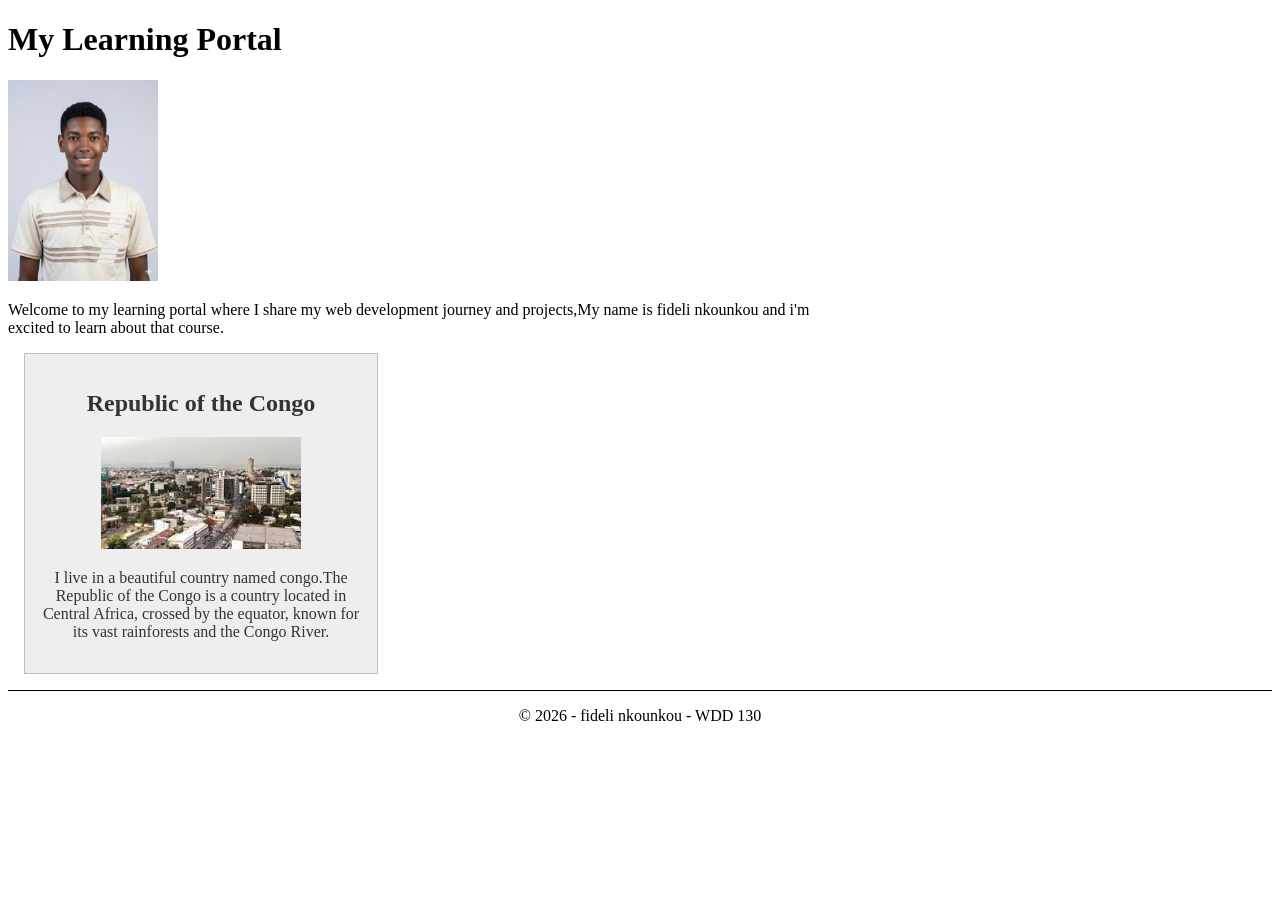
<file: week02/index.html>
<!DOCTYPE html>
<html lang="en">

<head>
    <meta charset="UTF-8">
    <meta name="viewport" content="width=device-width, initial-scale=1.0">
    <title>WDD 130 Home Page</title>
    <meta name="description"
      content="Home page for Franse in the WDD 130 course, featuring my learning progress and web projects.">
    <meta name="author" content="fideli nkounkou">
    <link rel="stylesheet" href="styles/styles.css">
</head>

<body>

    <header>
        <h1>My Learning Portal</h1>
    </header>

    <main>
        <img src="images/franse.png" alt="Profile picture of fideli nkounkou">
        <p>Welcome to my learning portal where I share my web development journey and projects,My name is fideli nkounkou and i'm excited to learn about that course.</p>
    </main>

    <aside>
        <h2>Republic of the Congo</h2>
        <img src="images/congo.jpg" alt="Landscape or symbol of the Republic of the Congo">
        <p>I live in a beautiful country named congo.The Republic of the Congo is a country located in Central Africa, crossed by the equator,
            known for its vast rainforests and the Congo River.</p>
    </aside>

    <footer>
        <p>© 2026 - fideli nkounkou - WDD 130</p>
    </footer>

</body>

</html>
</file>
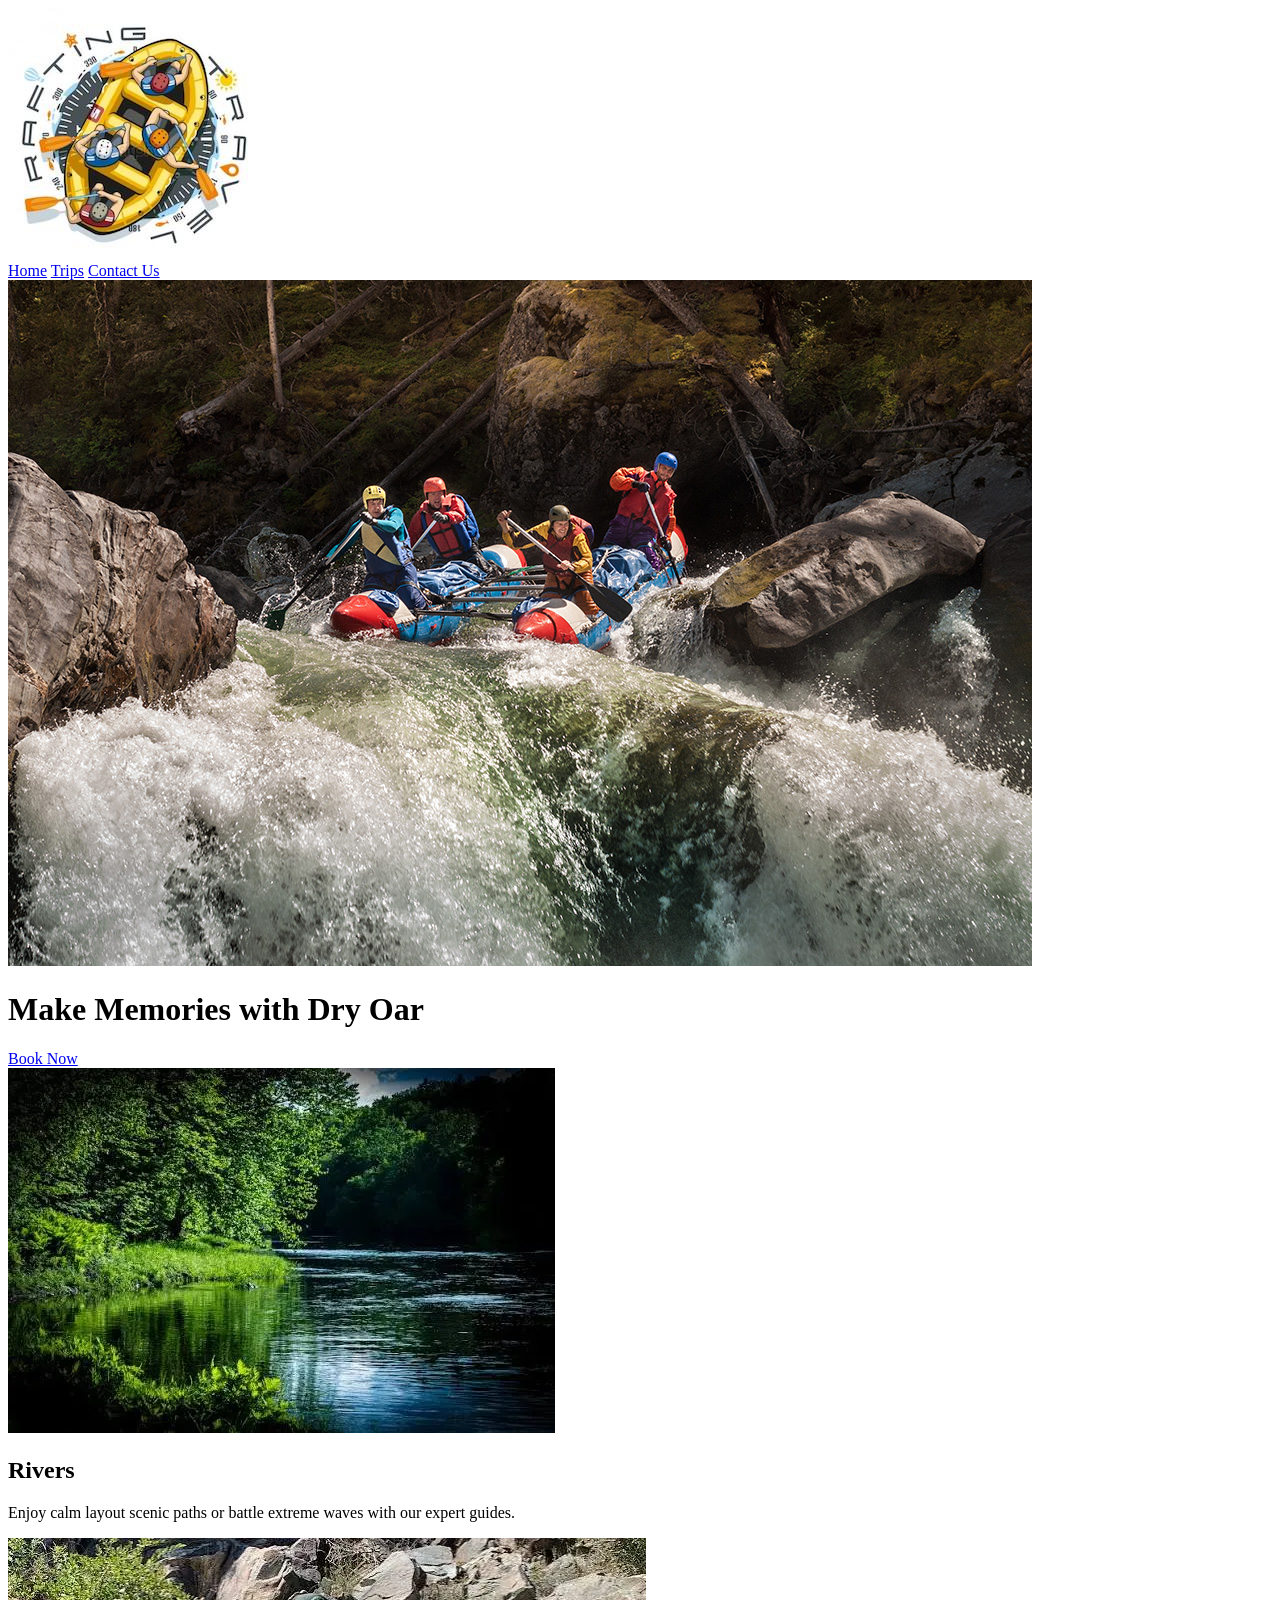
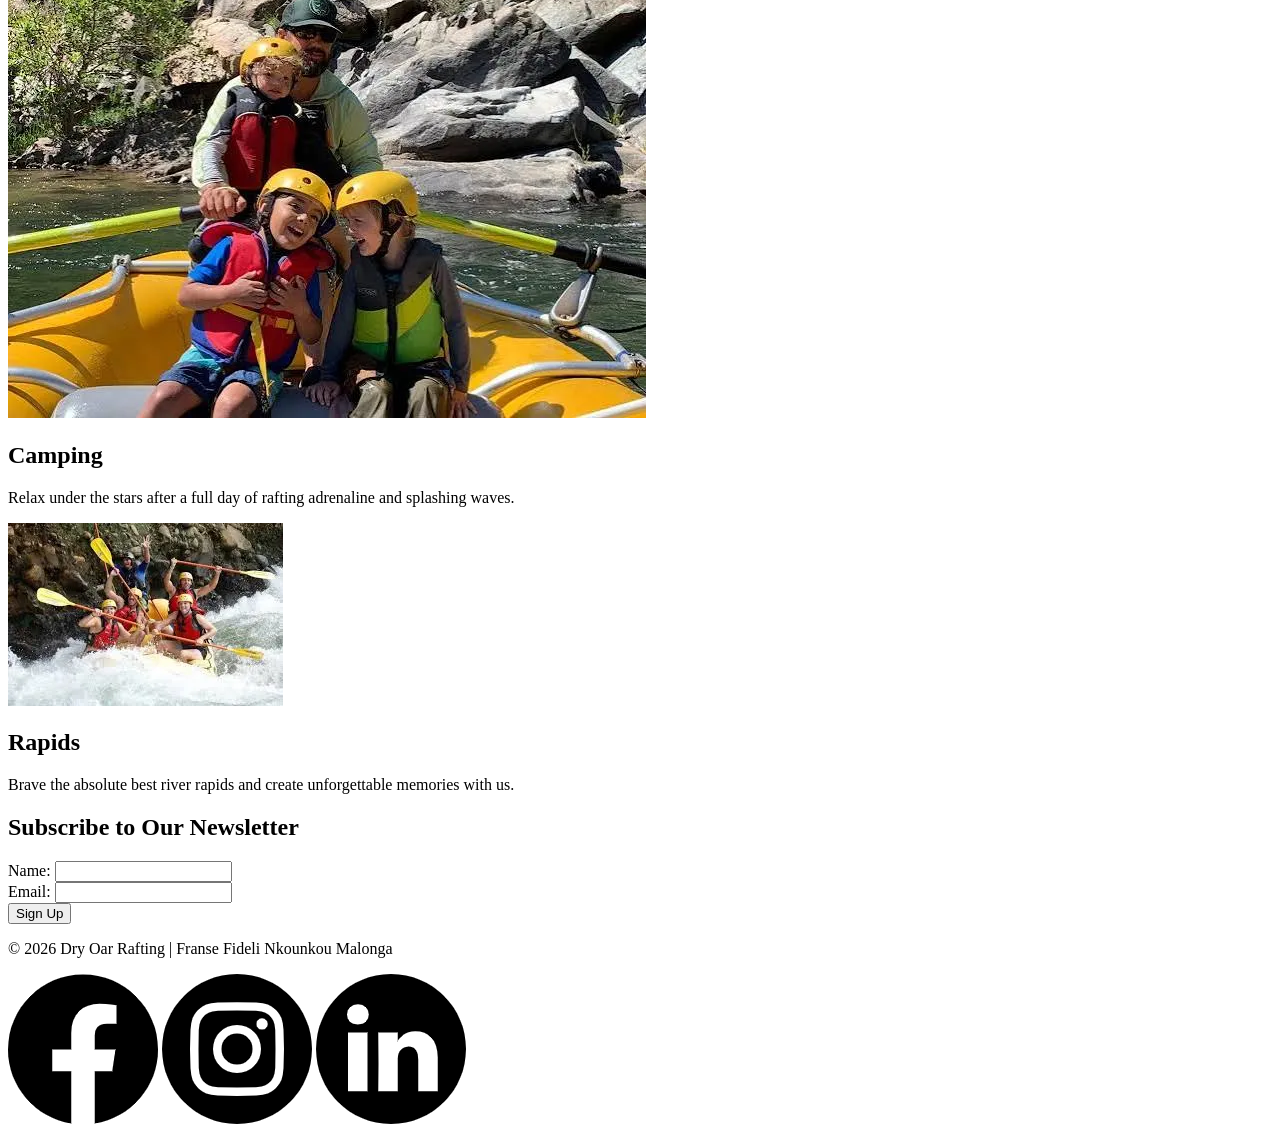
<file: wwr/index.html>
<!DOCTYPE html>
<html lang="en">

<head>
    <meta charset="UTF-8">
    <meta name="viewport" content="width=device-width, initial-scale=1.0">
    <title>Dry Oar Rafting | Home</title>
    <meta name="description"
      content="Welcome to Dry Oar Rafting. Enjoy thrilling whitewater rafting adventures, beautiful rivers, and professional guiding services.">
    <link rel="stylesheet" href="styles/rafting.css">
</head>

<body>
    <header>
        <!-- Utilisation de votre fichier logo.jpg réel -->
        <img src="images/logo.jpg" alt="Dry Oar Rafting Logo" class="logo">
        <nav>
            <a href="index.html">Home</a>
            <a href="trips.html">Trips</a>
            <a href="contact.html">Contact Us</a>
        </nav>
    </header>

    <main>
        <!-- SECTION HERO : Grande image avec titre et bouton absolus -->
        <div class="hero-container">
            <!-- Utilisation de votre fichier hero-rafting.jpg réel -->
            <img src="images/hero-rafting.jpg" alt="Group of people rafting on a huge river wave"
              class="hero-img">
            <h1 class="hero-title">Make Memories with Dry Oar</h1>
            <a href="trips.html" class="book-btn">Book Now</a>
        </div>

        <!-- SECTION TRIPLE GRILLE : Rivers, Camping, Rapids -->
        <section class="home-grid">
            <div class="grid-card">
                <!-- Utilisation de adventure5.webp pour illustrer les rivières calmes et boisées -->
                <img src="images/adventure5.webp" alt="Scenic green mountain valley river">
                <h2>Rivers</h2>
                <p>Enjoy calm layout scenic paths or battle extreme waves with our expert guides.
                </p>
            </div>
            <div class="grid-card">
                <!-- Utilisation de adventure3.webp pour illustrer la préparation à l'aventure/camp -->
                <img src="images/adventure3.webp" alt="Rafting team gathering near the shore">
                <h2>Camping</h2>
                <p>Relax under the stars after a full day of rafting adrenaline and splashing waves.
                </p>
            </div>
            <div class="grid-card">
                <!-- Utilisation de adventure1.webp pour illustrer l'action dans les rapides -->
                <img src="images/adventure1.webp"
                  alt="Whitewater rafting boat hitting a big splash">
                <h2>Rapids</h2>
                <p>Brave the absolute best river rapids and create unforgettable memories with us.
                </p>
            </div>
        </section>

        <!-- SECTION NEWSLETTER : Formulaire avec Nom et Email -->
        <section class="newsletter-section">
            <h2>Subscribe to Our Newsletter</h2>
            <form action="#" method="post" class="newsletter-form">
                <div class="form-group">
                    <label for="username">Name:</label>
                    <input type="text" id="username" name="username" required>
                </div>
                <div class="form-group">
                    <label for="useremail">Email:</label>
                    <input type="email" id="useremail" name="useremail" required>
                </div>
                <button type="submit" class="submit-btn">Sign Up</button>
            </form>
        </section>
    </main>

    <footer>
        <p>© 2026 Dry Oar Rafting | Franse Fideli Nkounkou Malonga</p>
        <div class="social-links">
            <!-- Liens utilisant vos icônes de réseaux sociaux réelles au format .webp -->
            <a href="https://facebook.com" target="_blank"><img src="images/facebook.webp"
                  alt="Facebook"></a>
            <a href="https://instagram.com" target="_blank"><img src="images/instagram.webp"
                  alt="Instagram"></a>
            <a href="https://linkedin.com" target="_blank"><img src="images/linkedin.webp"
                  alt="LinkedIn"></a>
        </div>
    </footer>
</body>

</html>
</file>
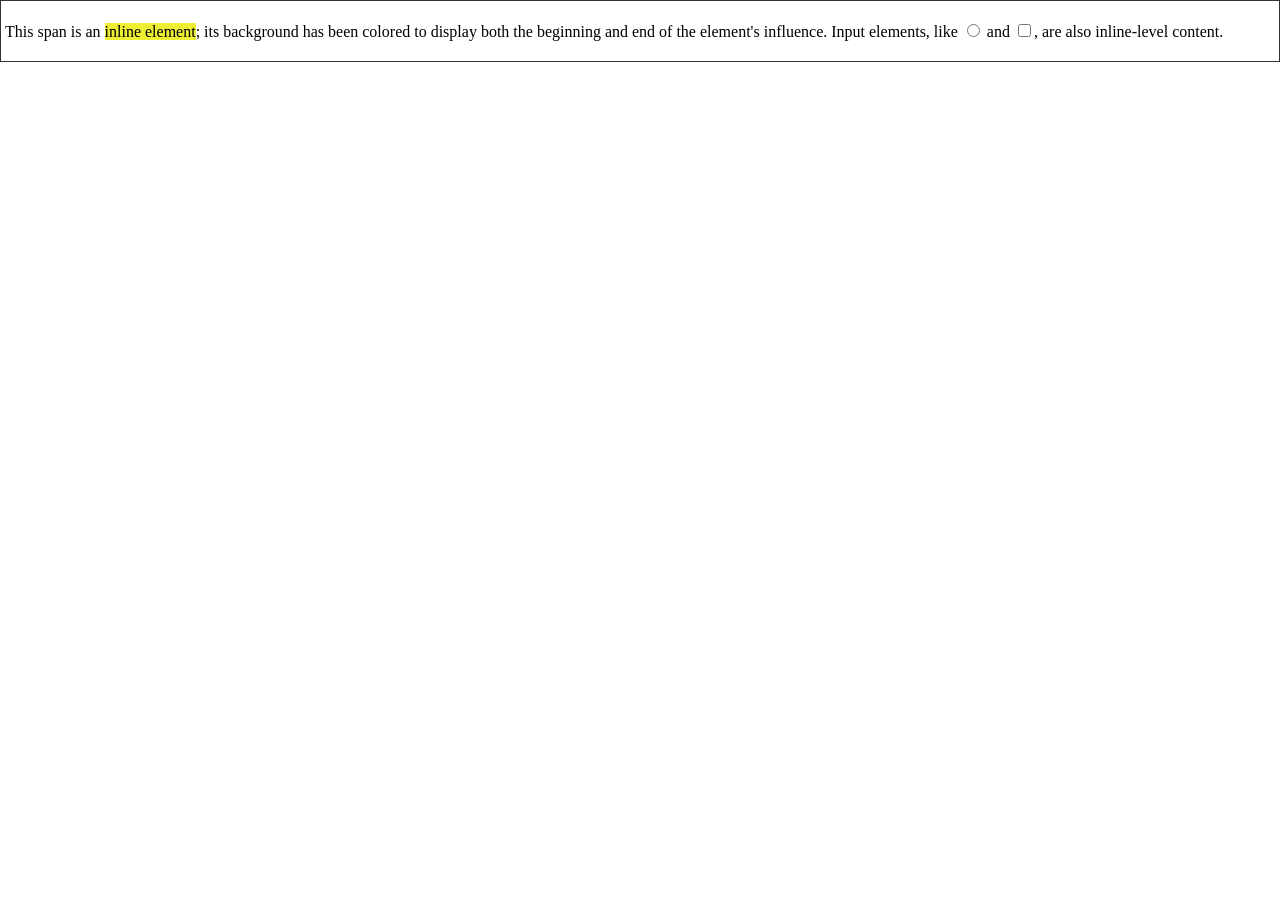
<file: css and html.html>
<!DOCTYPE html>
<html lang="fr">
<head>
    <meta charset="UTF-8">
    <meta name="viewport" content="width=device-width, initial-scale=1.0">
    <title>CSS and HTML</title>
    
    <style>
        body {
            margin: 0;
            padding: 4px;
            border: 1px solid #333333;
        }

        .highlight {
            background-color: #eeee33;
        }
    </style>
</head>
<body>

    <p>
        This span is an <span class="highlight">inline element</span>; its 
        background has been colored to display both the beginning and end of the 
        element's influence. Input elements, like <input type="radio" /> and 
        <input type="checkbox" />, are also inline-level content.
    </p>

</body>
</html>
</file>
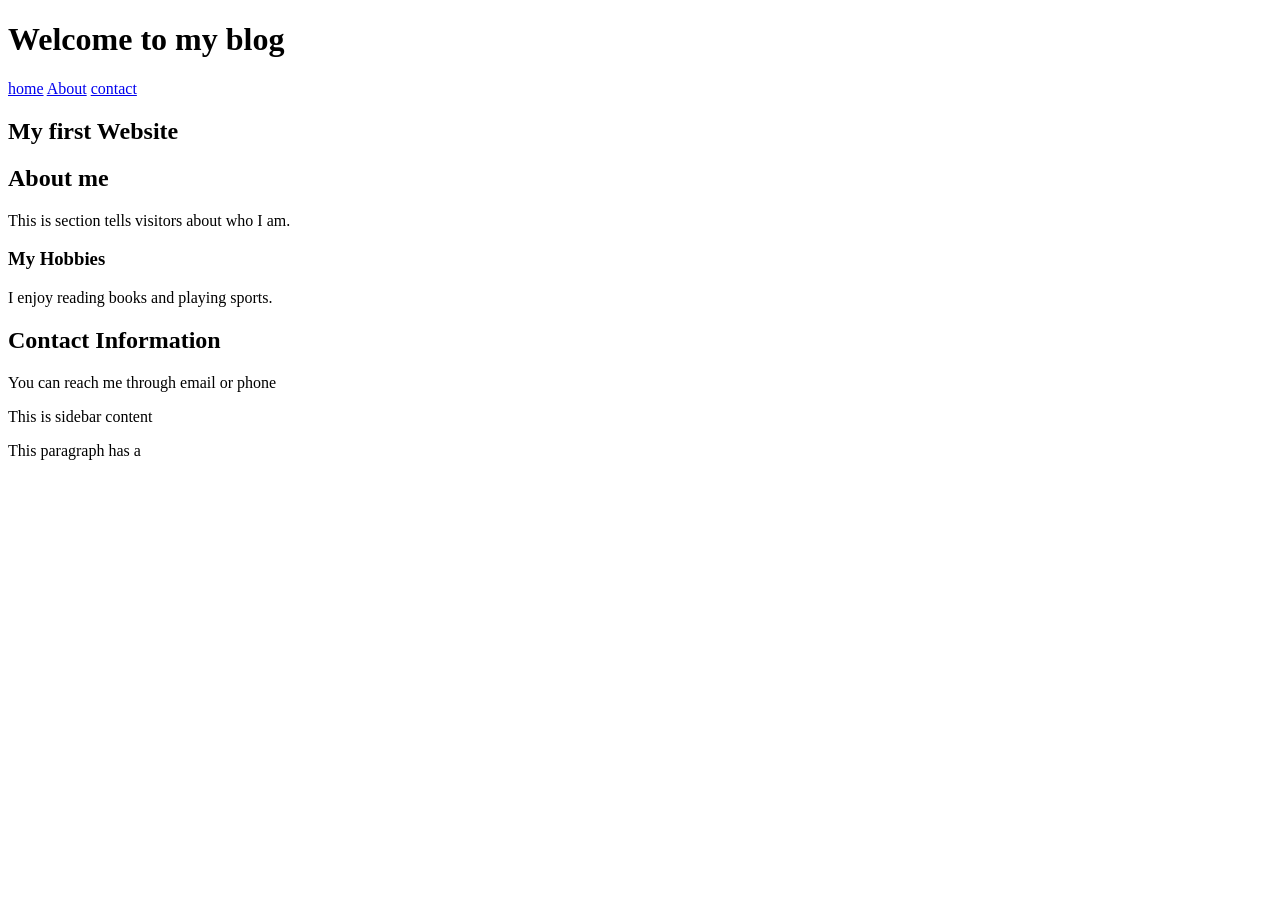
<file: html week02.html>
<!DOCTYPE html>
<html lang="en">
<head>
    <meta charset="UTF-8">
    <meta name="viewport" content="width=device-width, initial-scale=1.0">
    <title>My blog</title>
</head>
<body>
<header>
    <h1>Welcome to my blog</h1>
    <nav>
        <a href="home.html">home</a>
        <a href="about.html">About</a>
        <a href="contact.htmtl">contact</a>
    </nav>
    </header>

    <main>
        <article>
            <h1>My first Website</h1>
            <h2>About me</h2>
            <p>This is section tells visitors about who I am.</p>
            <h3>My Hobbies</h3>
            <p>I enjoy reading books and playing sports.</p>
            <h2>Contact Information</h2>
            <p>You can reach me through email or phone</p>
        </article>
    
    <div class="container">
        <div class="sidebar">
            <p>This is sidebar content</p>
        </div>

        <div class="content">
            <p>This paragraph has a <span class="highlighted word</span> in it.</p>
        </div>
    </div>
    </main>
    <footer>
        <p>copyright 2024 My blog</p>
    </footer>
</body>
</html>
</file>
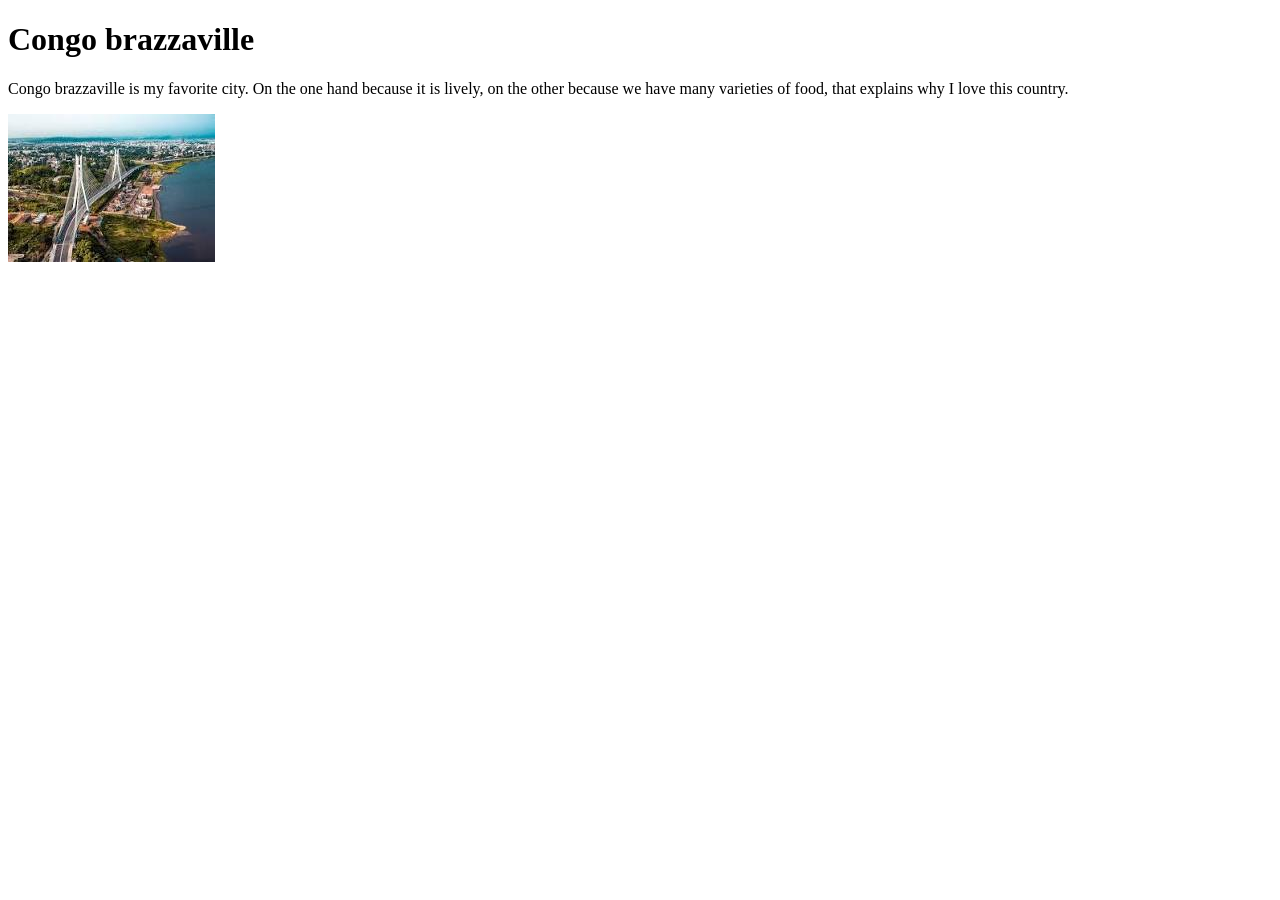
<file: week01/favorite-city.html>
<!DOCTYPE html>
<html lang="en">

<head>
    <meta charset="utf-8">
    <meta name="viewport" content="width=device-width, initial-scale=1.0">
    <title>Congo brazzaville</title>
</head>

<body>
    <h1>Congo brazzaville</h1>
    <p>Congo brazzaville is my favorite city. On the one hand because it is lively, on the other
        because we have many varieties of food, that explains why I love this country.</p>
    <img
      src="[data-uri]"
      alt="This is my favorite country brazzaville">
</body>

</html>
</file>
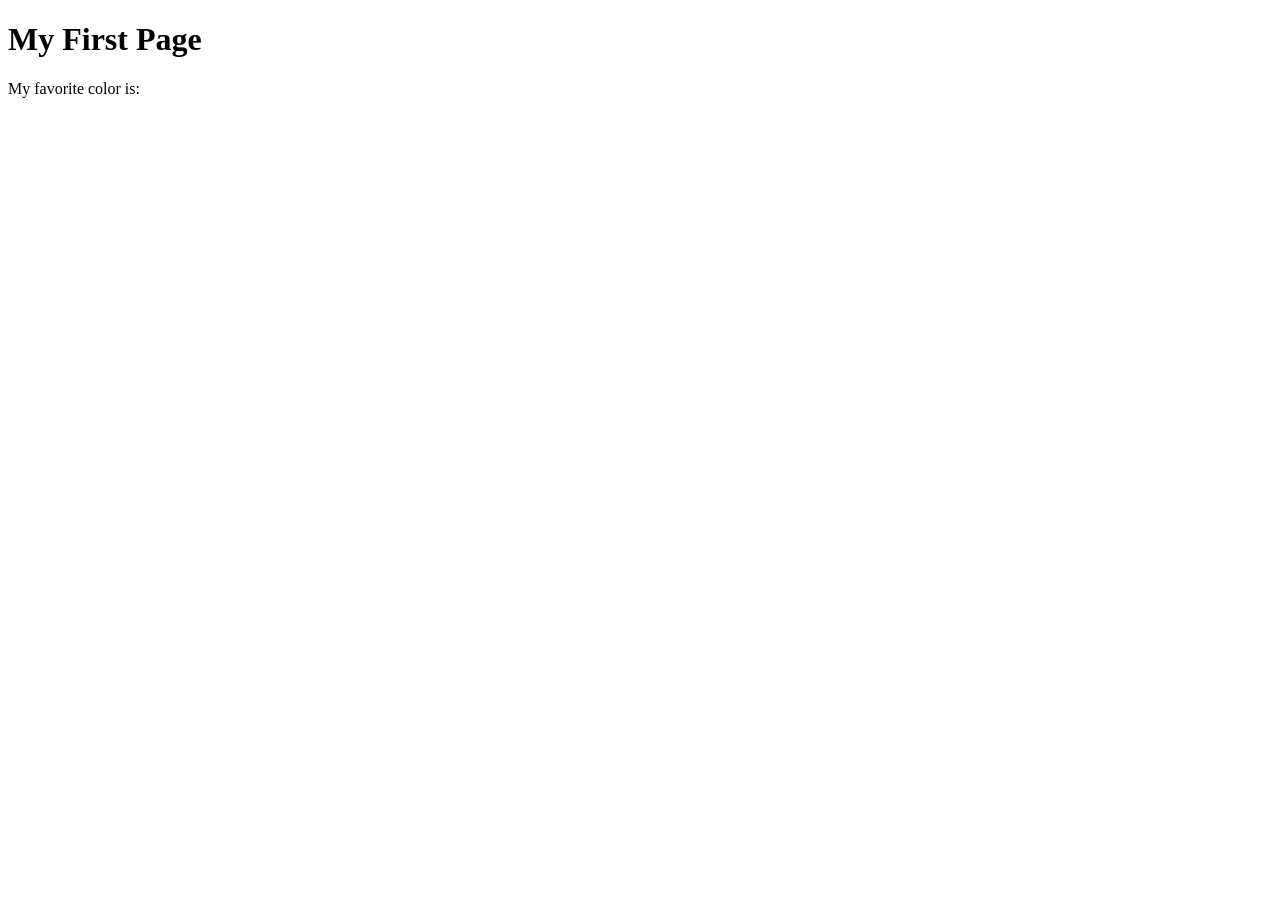
<file: week01/first-page.html>
<!DOCTYPE html>
<html lang="en">
<head>
    <meta charset="UTF-8">
    <meta name="viewport" content="width=device-width, initial-scale=1.0">
    <title>My First Page</title>
</head>
<body>
    <h1>My First Page</h1>
    <p>My favorite color is: </p>
</body>
</html>
</file>
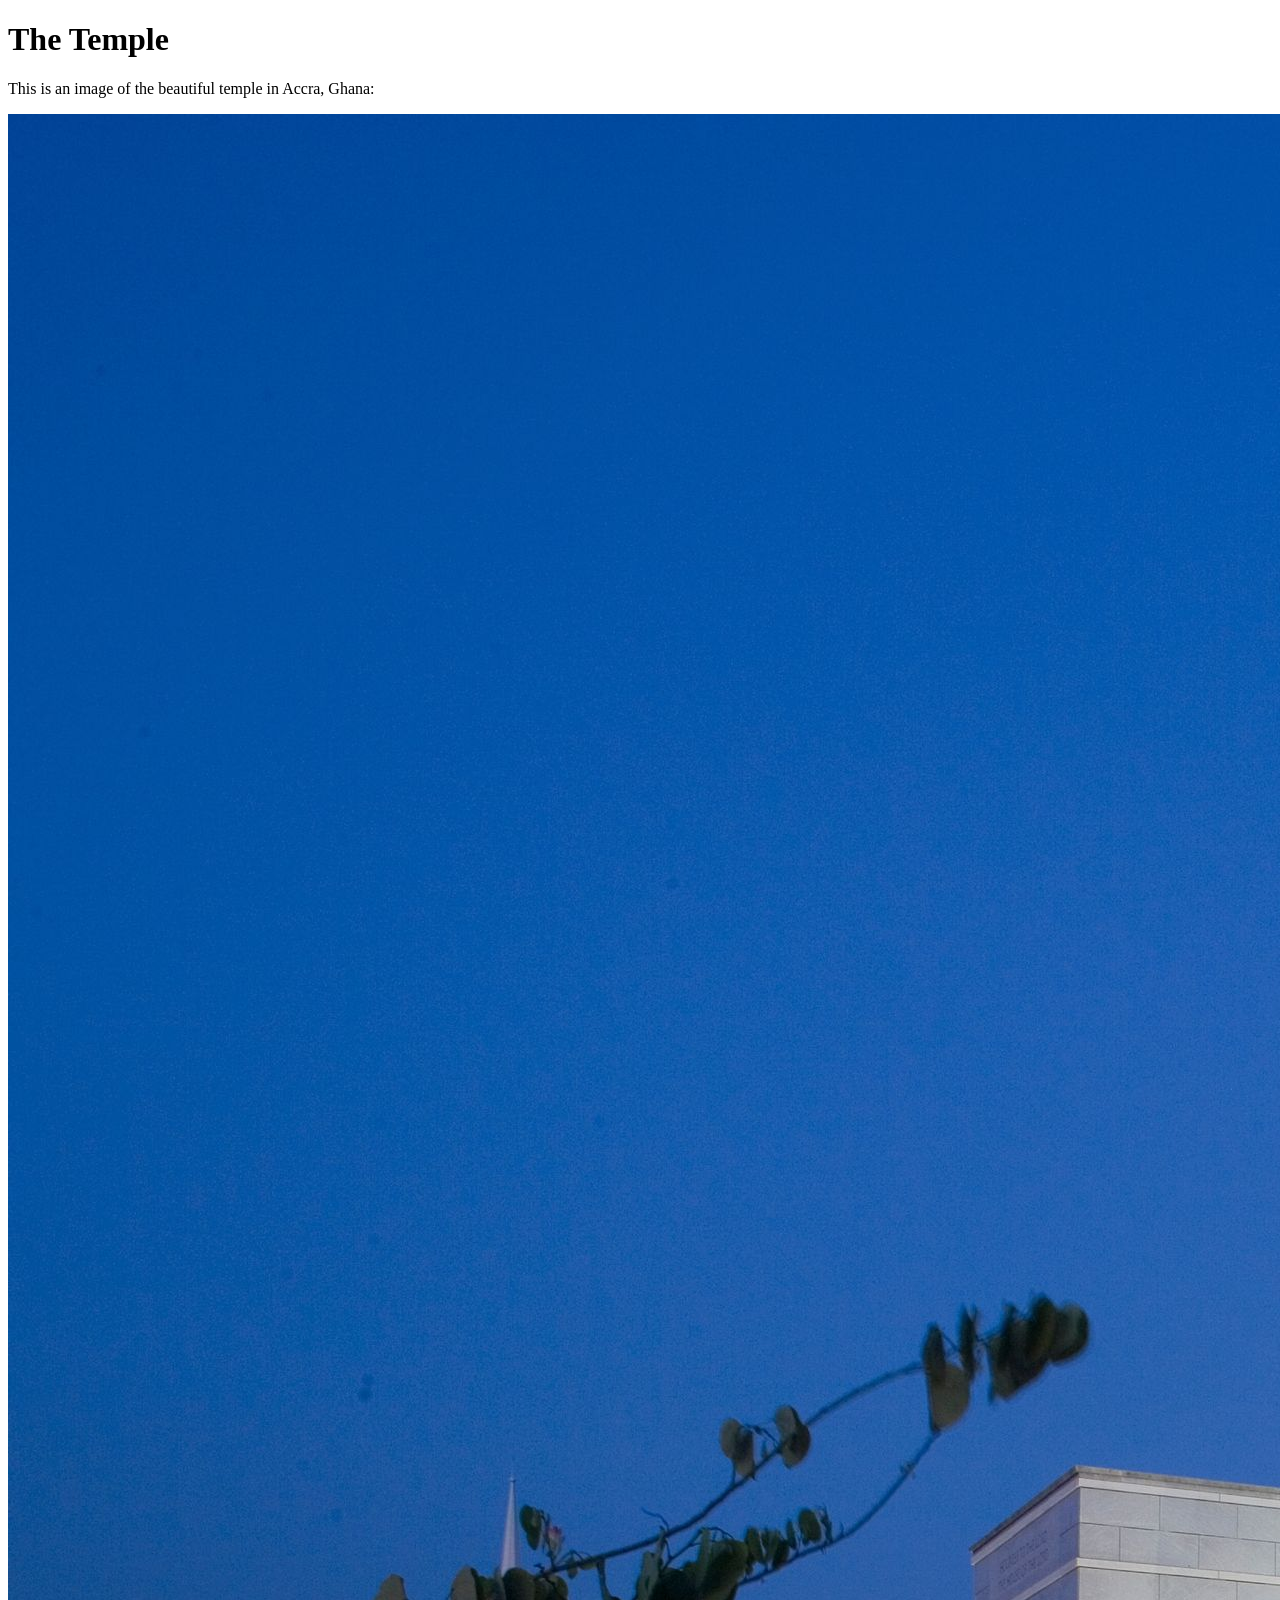
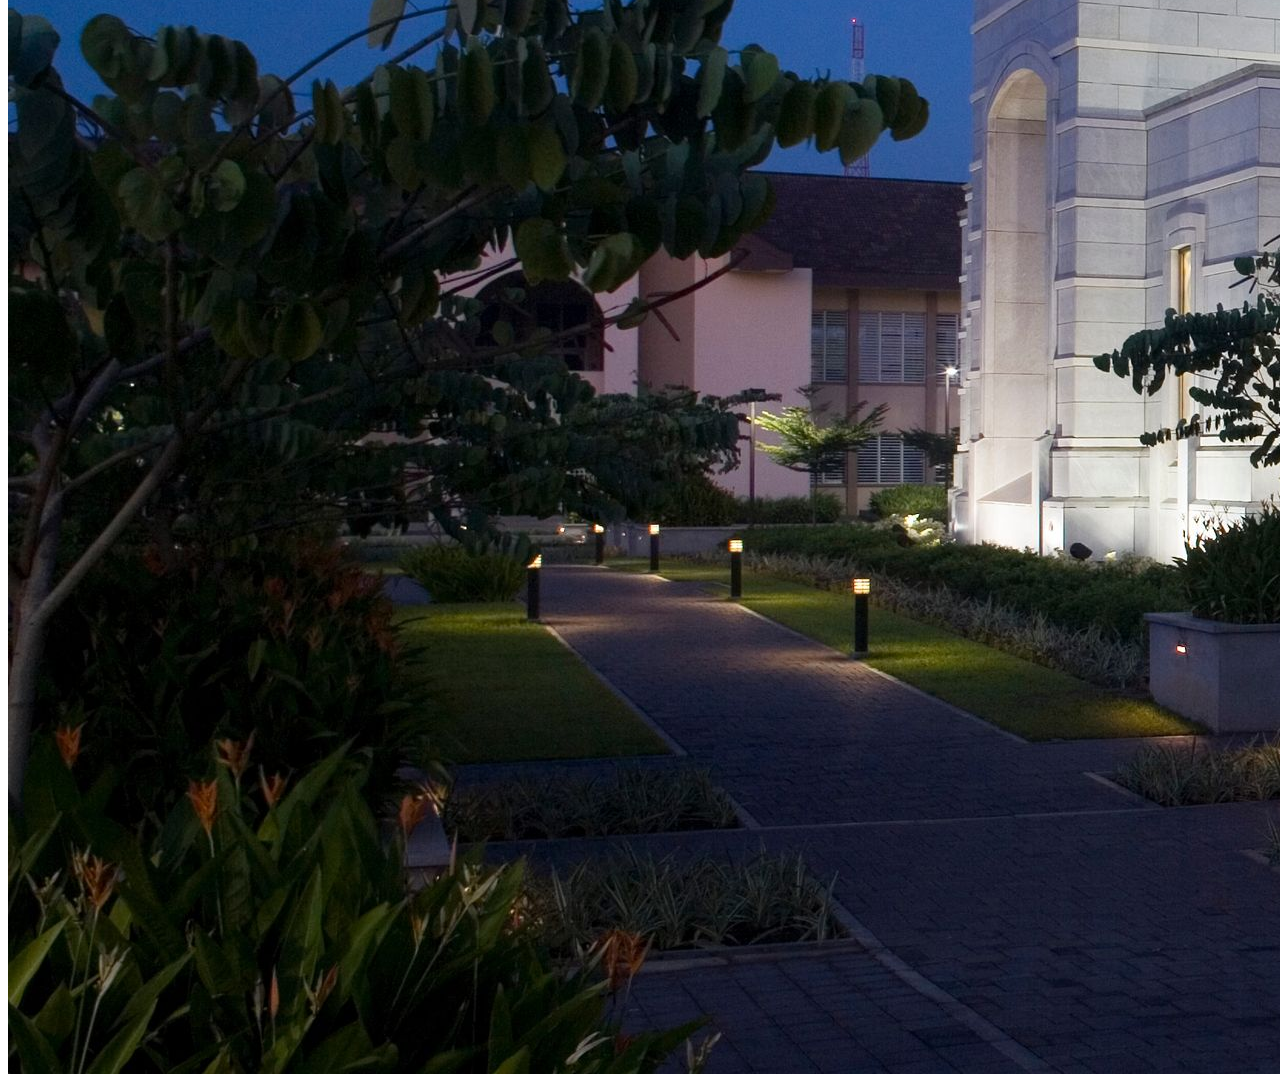
<file: week01/images.html>
<!DOCTYPE html>
<html lang="en">
<head>
    <meta charset="UTF-8">
    <meta name="viewport" content="width=device-width, initial-scale=1.0">
    <title>Temple Image</title>
</head>
<body>
    <h1>The Temple</h1>
    <p>This is an image of the beautiful temple in Accra, Ghana:</p>
    <img src="images/temple-large.jpeg" alt="The Accra Ghana Temple">
    
</body>
</html>
</file>
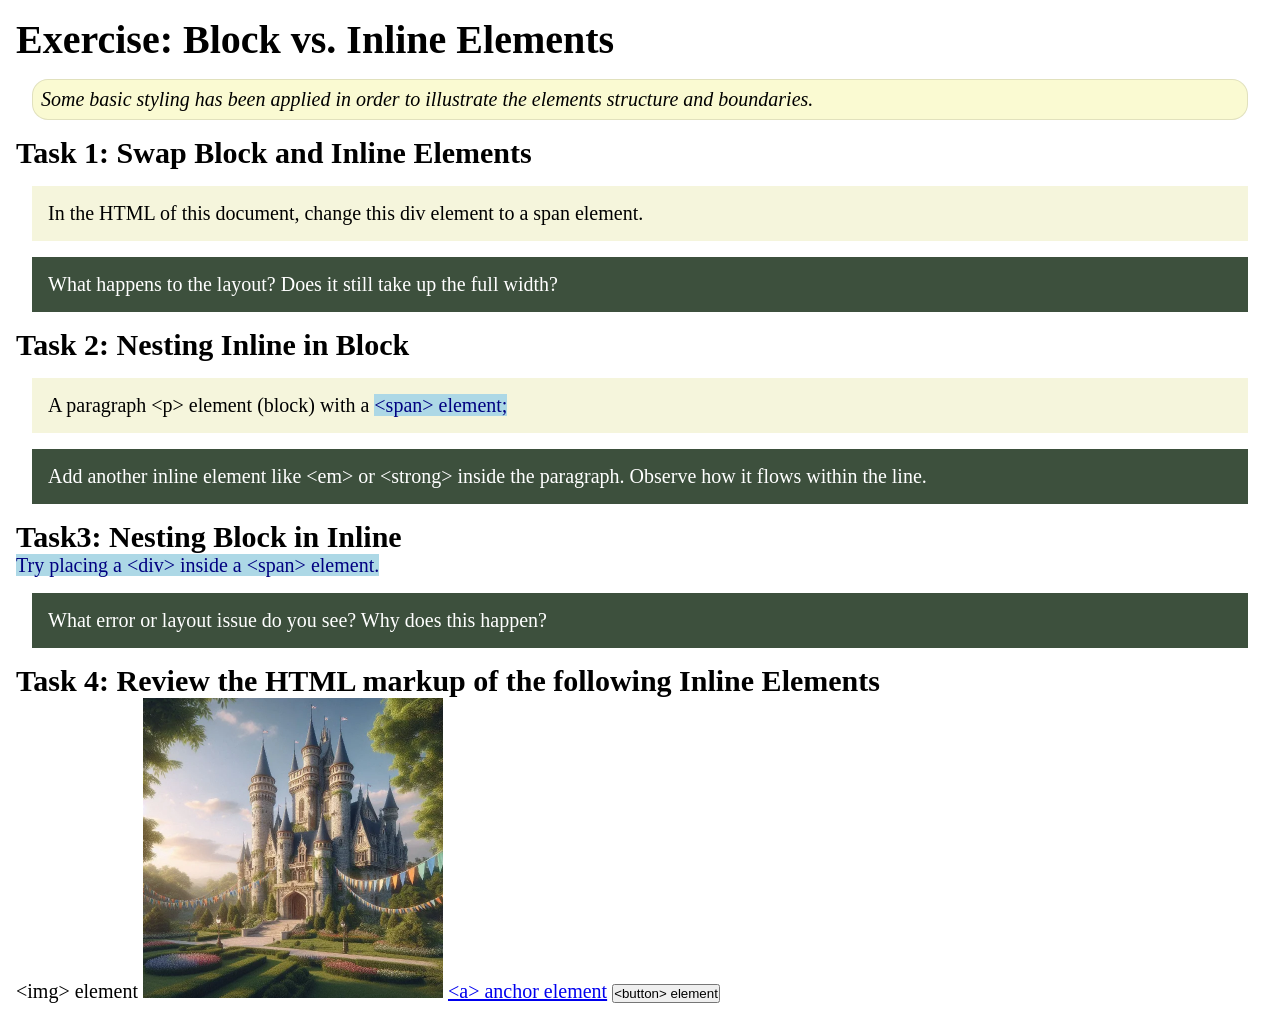
<file: week02/block-vs-inline.html>
<!DOCTYPE html>
<html lang="en">

<head>
    <meta charset="UTF-8">
    <meta name="viewport" content="width=device-width, initial-scale=1.0">
    <title>Exercise: Block vs. Inline Elements</title>
    <link rel="stylesheet" href="styles/block-vs-inline.css">
</head>

<body>
    <main>
        <h1>Exercise: Block vs. Inline Elements</h1>
        <p class="note">Some basic styling has been applied in order to illustrate the elements structure and
            boundaries.</p>

        <h2>Task 1: Swap Block and Inline Elements</h2>
        <div>In the HTML of this document, change this div element to a span element.</div>

        <p class="question">What happens to the layout? Does it still take up the full width?</p>

        <h2>Task 2: Nesting Inline in Block</h2>
        <p>A paragraph &lt;p&gt; element (block) with a <span>&lt;span&gt; element;</span></p>
        <p class="question">Add another inline element like &lt;em&gt; or &lt;strong&gt; inside the paragraph. Observe
            how it flows within the line.</p>

        <h2>Task3: Nesting Block in Inline</h2>
        <span>Try placing a &lt;div&gt; inside a &lt;span&gt; element.</span>
            <p class="question">What error or layout issue do you see? Why does this happen?</p>


            <h2>Task 4: Review the HTML markup of the following Inline Elements</h2>
        &lt;img&gt; element
        <img src="images/castle.webp" alt="placeholder image (images are inline)" width="300" height="300">
        <a href="https://churchofjesuschrist.org">&lt;a&gt; anchor element</a>
        <button type="button">&lt;button&gt; element</button>
    </main>
</body>

</html>
</file>
<file: week02/styles/styles.css>
main {
    max-width: 840px;
}

main img {
    width: 150px;
    height: auto;
}

aside {
    width: 20rem;
    margin: 1rem;
    border: 1px solid rgb(0 0 0 / 0.2);
    padding: 1rem;
    background-color: #eee;
    color: #333;
    text-align: center;
}

aside img {
    width: 200px;
    height: auto;
}

p {
    padding: 0;
}

footer {
    margin-top: 15px;
    border-top: 1px solid #000;
    text-align: center;
}
</file>
<file: wwr/styles/rafting.css>
.contact-container {
    display: flex;
    justify-content: space-between;
    align-items: flex-start;
    gap: 30px;
    margin: 40px auto;
    max-width: 1000px;
    padding: 0 20px;
}

.map-box {
    flex: 1;
}

.map-box img {
    width: 100%;
    height: auto;
    border: 1px solid #ccc;
    box-shadow: 2px 2px 8px rgba(0, 0, 0, 0.1);
}

.map-box iframe {
    border: none;
}

.contact-form {
    flex: 1;
    display: flex;
    flex-direction: column;
    gap: 15px;
}

.form-field {
    display: flex;
    flex-direction: column;
    gap: 5px;
}

.form-field input,
.form-field textarea {
    padding: 10px;
    border: 1px solid #ccc;
    border-radius: 4px;
    font-size: 1rem;
}

.form-radio-group {
    display: flex;
    flex-direction: column;
    gap: 8px;
}

/* Centre la section des employés */
.employee-section {
    text-align: center;
    margin: 50px auto;
    max-width: 1000px;
}

/* Aligne les 3 cartes d'employés sur une seule ligne */
.employee-container {
    display: flex;
    justify-content: space-around;
    gap: 20px;
    margin-top: 20px;
}

/* Dimensionne chaque bloc d'employé */
.employee-card {
    flex: 1;
    background-color: #f9f9f9;
    padding: 15px;
    border: 1px solid #eaeaea;
    border-radius: 4px;
}

/* Force les images des employés à garder une taille raisonnable et uniforme */
.employee-card img {
    width: 100%;
    max-width: 250px;
    height: 250px;
    object-fit: cover;
    /* Recadre proprement l'image sans la déformer */
    border-radius: 4px;
    margin-bottom: 10px;
}
</file>
<file: week02/styles/block-vs-inline.css>
* {
    margin: 0;
    padding: 0;
}

body {
    font-size: 20px;
    margin: 1rem;
}

p,
div {
    background-color: beige;
    margin: 1rem;
    padding: 1rem;
}

span {
    color: navy;
    background-color: lightblue;
}

code {
    margin: 0;
    padding: 0;
    color: green;
    font-size: 1.2rem;
}

.note {
    font-style: italic;
    background-color: lightgoldenrodyellow;
    border-radius: 1rem;
    border: 1px solid rgb(0 0 0 / 10%);
    margin: 1rem;
    padding: .5rem;
}

.question {
    background-color: #3d503d;
    color: #fff;
}
</file>
